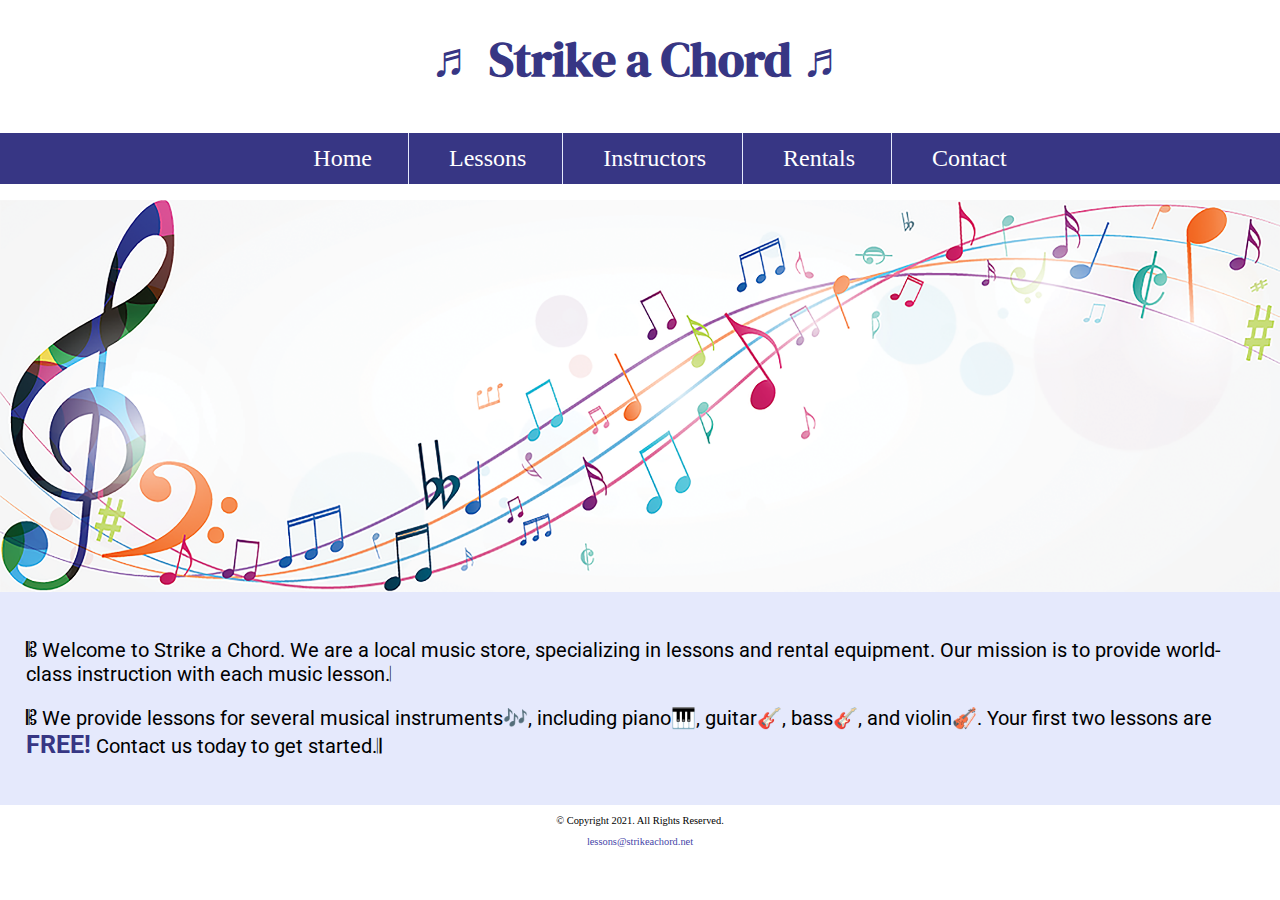
<file: Strike a Chord/Music/index.html>
<!DOCTYPE html> 
<html lang="en">
<link rel="stylesheet" href="css/styles.css">
<!--
    Lucas Voorhees
    index.html
    10/31/20
-->
<head>

    <title>
        Strike a Chord: Home Page
    </title>

    <meta charset="utf-8">

    <meta name="viewport" content="width=device-width, initial-scale=1.0">

       <style> @import url('https://fonts.googleapis.com/css2?family=DM+Serif+Display:ital@1&family=Roboto&display=swap');</style>

    
</head>
<body>
    <header>
        <h1><span class="tab-desk">&#9836;</span> Strike a Chord  <span class="tab-desk">&#9836;</span></h1>
    </header>

    <nav>
        <ul>
           <li> <a href="index.html">Home</a> </li>
           <li> <a href="lessons.html">Lessons</a> </li>
           <li> <a href="instuctors.html">Instructors</a> </li>
           <li> <a href="rentals">Rentals</a> </li>
           <li> <a href="contact.html">Contact</a> </li>
        </ul>
    </nav>
     <!-- Hero Imgage -->
     <div id=hero class=tab-desk>
        <img src="images/music-notes.png" alt="colorful music notes" title="Colorful Music Notes"
     

            <!-- Use the main area to add the main content to the webpage-->
     </div>
    <main>
       <div id="intro">
             <p>
             &#119073;  Welcome to Strike a Chord. We are a local music store, specializing in lessons and rental equipment. Our mission is to provide world-class instruction with each music lesson.&#119040;
            </p>
        
             <p>
             &#119073;  We provide lessons for several musical instruments&#127926;, including piano&#127929;, guitar&#127928;, bass&#127928;, and violin&#127931;. Your first two lessons are <span class="action">FREE!</span> Contact us today to get started.&#119042;
            </p>
        </div>
    </main>

    <footer>
        <p>
            &copy; Copyright 2021. All Rights Reserved.
        </p>
        <p>
            <a href="mailto:lessons@strikeachord.net">lessons@strikeachord.net</a> 
        </p>
    </footer>
</body>
</html>
</file>
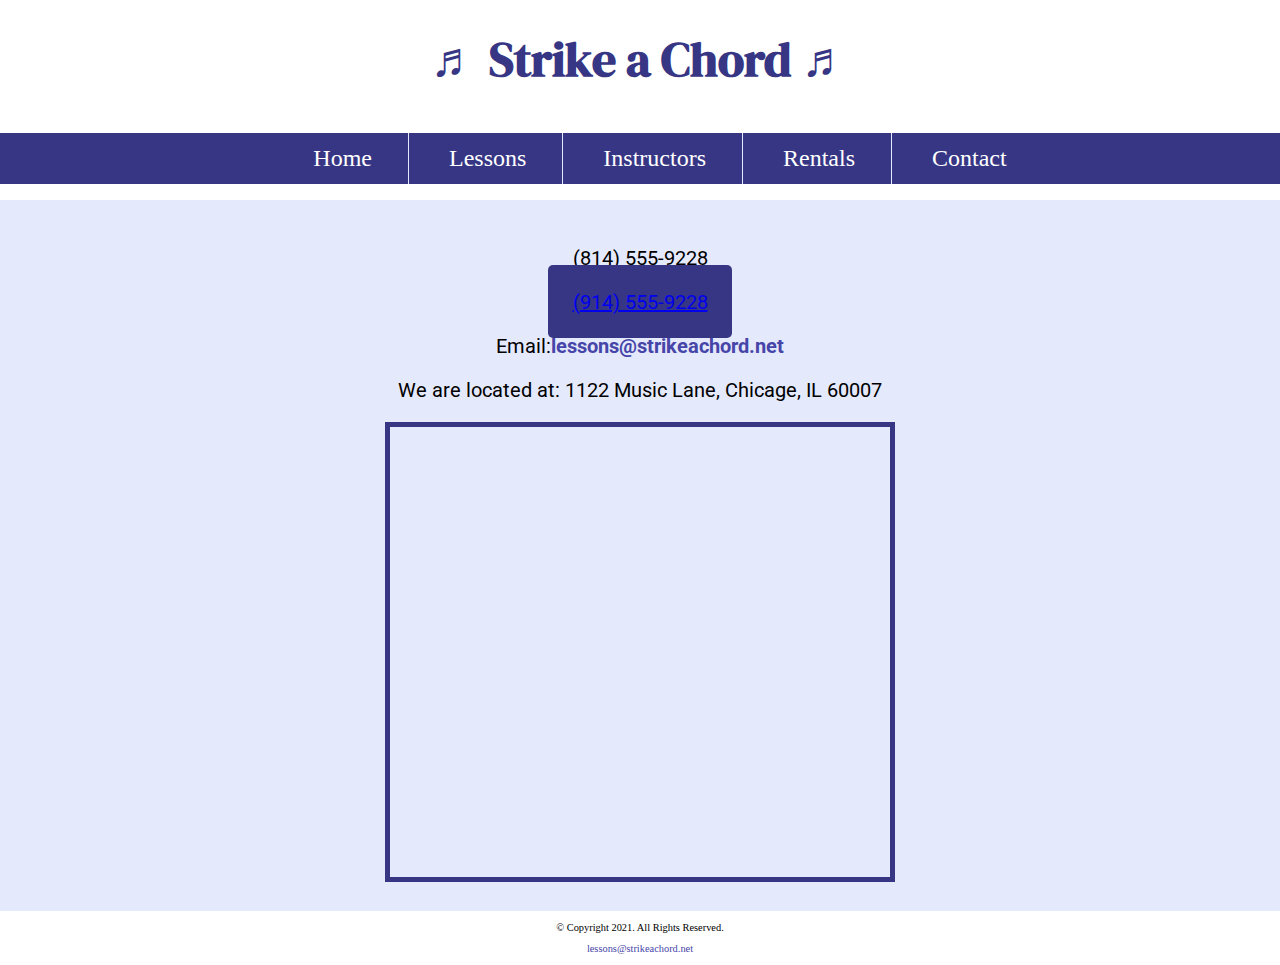
<file: Strike a Chord/Music/contact.html>
<!DOCTYPE html> 
<html lang="en">
<link rel="stylesheet" href="css/styles.css">
<!--
    Lucas Voorhees
    contact.html
    11/08/20
-->
<head>
    <title>
        Contact
    </title>
    <meta charset="utf-8">
    <meta name="viewport" content="width=device-width, initial-scale=1.0">
    
    <style> @import url('https://fonts.googleapis.com/css2?family=DM+Serif+Display:ital@1&family=Roboto&display=swap');</style>
    
</head>
<body>
    <header>
        <h1><span class="tab-desk">&#9836;</span> Strike a Chord  <span class="tab-desk">&#9836;</span></h1>
    </header>
    <nav>
        <ul>
            <li> <a href="index.html">Home</a> </li>
            <li> <a href="lessons.html">Lessons</a> </li>
            <li> <a href="instuctors.html">Instructors</a> </li>
            <li> <a href="rentals">Rentals</a> </li>
            <li> <a href="contact.html">Contact</a> </li>
         </ul>
    </nav>

            <!-- Use the main area to add the main content to the webpage-->

    <main>
        <div id="contact">
            <h2 class="tel-link mobile">Contact us today to schedule your first lesson.</h2>
            <p class="tab-desk">(814) 555-9228</p>
            <p>
                <a href="(914)555-9228" class=tel-link>(914) 555-9228</a>
            </p>
            <p>
                Email:<a href="mailto:lessons@strikeachord.net" class=email-link>lessons@strikeachord.net</a>
            </p>
            <p>
                We are located at: 1122 Music Lane, Chicage, IL 60007
            </p>
            <iframe class=map src="https://www.google.com/maps/embed?pb=!1m18!1m12!1m3!1d190256.0989877382!2d-87.87204601395366!3d41.83364785092686!2m3!1f0!2f0!3f0!3m2!1i1024!2i768!4f13.1!3m3!1m2!1s0x880e2c3cd0f4cbed%3A0xafe0a6ad09c0c000!2sChicago%2C%20IL!5e0!3m2!1sen!2sus!4v1604878219625!5m2!1sen!2sus" width="600" height="450" allowfullscreen="" aria-hidden="false" tabindex="0"></iframe>
        </div>
    </main>
    
    <footer>
        <p>
            &copy; Copyright 2021. All Rights Reserved.
        </p>
        <p>
            <a href="lessons@strikeachord.net">lessons@strikeachord.net</a> 
        </p>
    </footer>
</body>
</html>
</file>
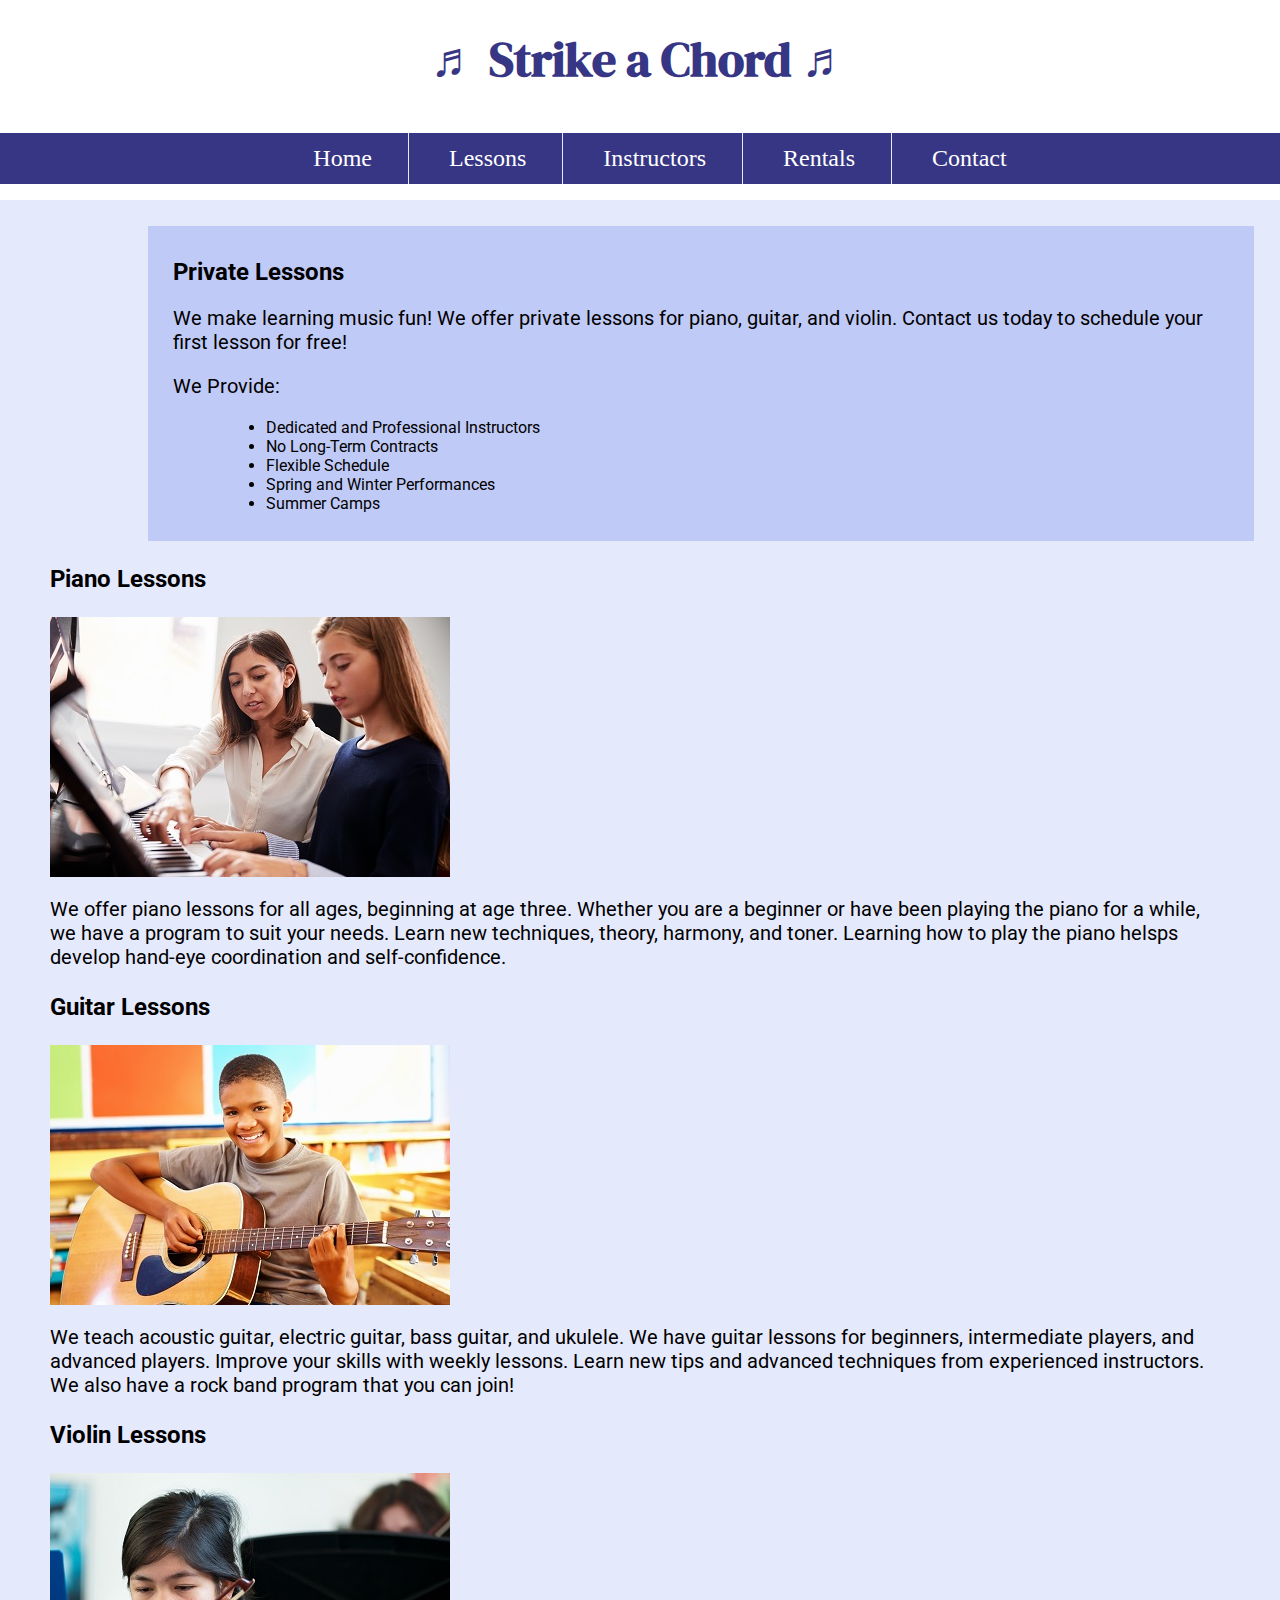
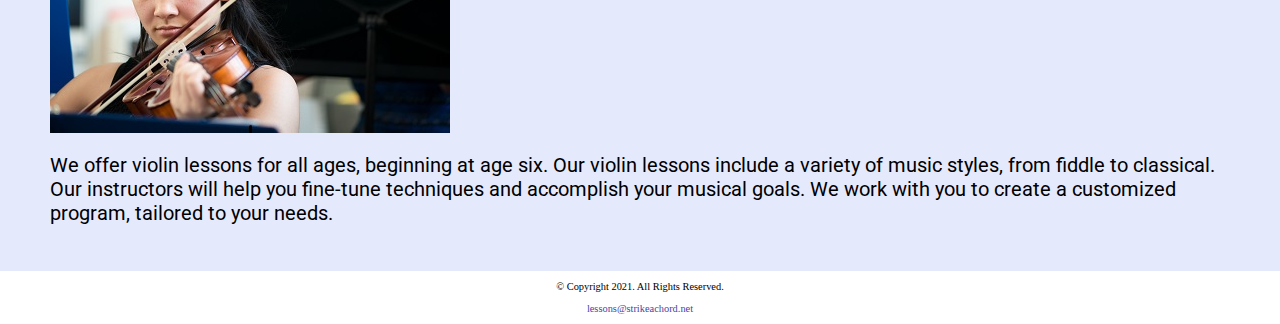
<file: Strike a Chord/Music/lessons.html>
<!DOCTYPE html> 
<html lang="en">
<link rel="stylesheet" href="css/styles.css">
<!--
    Lucas Voorhees
    lessons.html
    11/8/20
-->
<head>
    <title>
       Lessons
    </title>
    <meta charset="utf-8">
    <meta name="viewport" content="width=device-width, initial-scale=1.0">

    <style> @import url('https://fonts.googleapis.com/css2?family=DM+Serif+Display:ital@1&family=Roboto&display=swap');</style>
        
</head>
<body>
    <header>
        <h1><span class="tab-desk">&#9836;</span> Strike a Chord  <span class="tab-desk">&#9836;</span></h1>
    </header>
    <nav>
        <ul>
            <li> <a href="index.html">Home</a> </li>
            <li> <a href="lessons.html">Lessons</a> </li>
            <li> <a href="instuctors.html">Instructors</a> </li>
            <li> <a href="rentals">Rentals</a> </li>
            <li> <a href="contact.html">Contact</a> </li>
         </ul>
    </nav>
   

            <!-- Use the main area to add the main content to the webpage-->

    <main>
        <div id="info">
            <h2>Private Lessons</h2>
            <p>
                We make learning music fun! We offer private lessons for piano, guitar, and violin. Contact us today to schedule your first lesson for free!
            </p>
            <p>
                We Provide:
            </p>
            <ul>
                <li>Dedicated and Professional Instructors</li>
                <li>No Long-Term Contracts</li>
                <li>Flexible Schedule</li>
                <li>Spring and Winter Performances</li>
                <li>Summer Camps</li>
            </ul>
        </div>

        <div id="piano">
            <h3>Piano Lessons</h3>
            <img src="images/piano-lesson.jpg" alt="piano teacher and student sitting at a piano" title="Piano Teacher and Student Sitting at a Piano" class=round>
            <p>
                We offer piano lessons for all ages, beginning at age three. 
                Whether you are a beginner or have been playing the piano for a while,
                we have a program to suit your needs. Learn new techniques, theory, 
                harmony, and toner. Learning how to play the piano helsps develop hand-eye 
                coordination and self-confidence.
            </p>
        </div>

        <div id="guitar">
            <h3>Guitar Lessons</h3>
            <img src="images/child-guitar.jpg" alt="child with a smile holding a guitar" title="Child with a smile holding a guitar" class=round>
            <p>
                We teach acoustic guitar, electric guitar, bass guitar, and ukulele. We have guitar lessons for beginners, 
                intermediate players, and advanced players. Improve your skills with weekly lessons. Learn new tips and
                advanced techniques from experienced instructors. We also have a rock band program that you can join!
            </p>
        </div>

        <div id="violin">
            <h3>Violin Lessons</h3>
            <img src="images/woman-violin.jpg" alt="woman playing the violin" title="woman playing the violin" class=round>
            <p>
                We offer violin lessons for all ages, beginning at age six. Our violin lessons include a variety of music
                styles, from fiddle to classical. Our instructors will help you fine-tune techniques and accomplish your 
                musical goals. We work with you to create a customized program, tailored to your needs.
            </p>
        </div>
    </main>
    
    <footer>
        <p>
            &copy; Copyright 2021. All Rights Reserved.
        </p>
        <p>
            <a href="mailto:lessons@strikeachord.net">lessons@strikeachord.net</a> 
        </p>
    </footer>
</body>
</html>
</file>
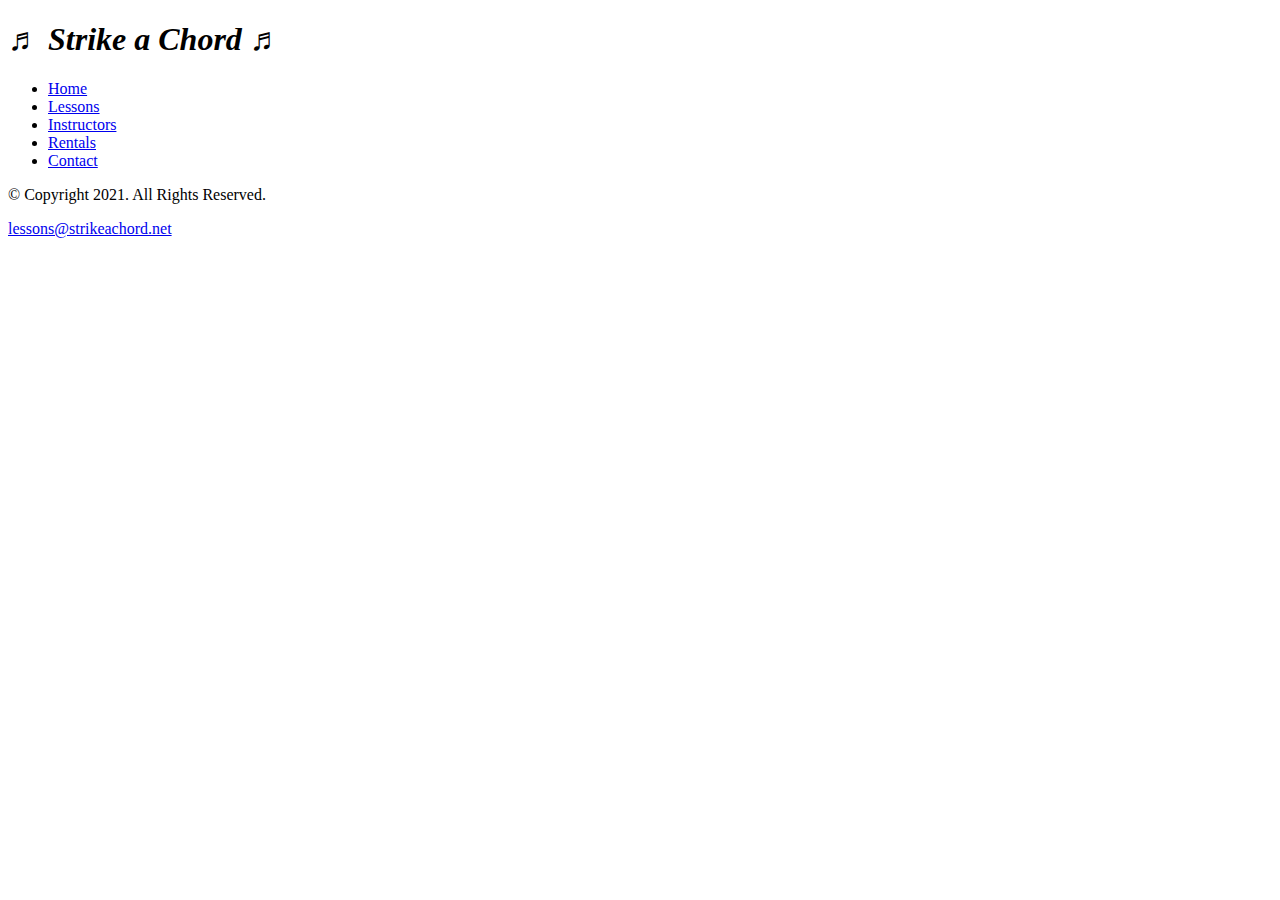
<file: Strike a Chord/Music/template.html>
<!DOCTYPE html> 
<html lang="en">
<!--
    Lucas Voorhees
    template.html
    10/31/20
-->
<head>
    <title>
        Strike a Chord: Template
    </title>
    <meta charset="utf-8">
    <meta name="viewport" content="width=device-width, initial-scale=1.0">
    <style> @import url('https://fonts.googleapis.com/css2?family=DM+Serif+Display:ital@1&family=Roboto&display=swap');</style>
</head>
<body>
    <header>
        <h1><i><span class="tab-desk">&#9836;</span> Strike a Chord  <span class="tab-desk">&#9836;</span></i></h1>
    </header>
    <nav>
        <ul>
            <li> <a href="index.html">Home</a> </li>
            <li> <a href="lessons.html">Lessons</a> </li>
            <li> <a href="instuctors.html">Instructors</a> </li>
            <li> <a href="rentals">Rentals</a> </li>
            <li> <a href="contact.html">Contact</a> </li>
         </ul>
    </nav>

            <!-- Use the main area to add the main content to the webpage-->

    <main>
        <div></div>
    </main>
    
    <footer>
        <p>
            &copy; Copyright 2021. All Rights Reserved.
        </p>
        <p>
            <a href="lessons@strikeachord.net">lessons@strikeachord.net</a> 
        </p>
    </footer>
</body>
</html>
</file>
<file: Strike a Chord/Music/css/styles.css>
/*
Author: Lucas Voorhees
Date: 11/15/20
File Name: styles.css
*/
/*css Reset*/
body, header, nav, main, footer, img, h1 
{
    margin: 0;
    padding:  0;
    border: 0;
}
   
/* style rules for images */
img
{
    max-width: 100%;
    display: block;
}

/* Style rules for mobile viewports */

/* Hide tab-desk class */
.tab-desk 
{
display: none;
}
/* Style rules for header content*/
header
{
    text-align: center;
    font-size: 1.5em;
    color: #373684;
}

h1
{
    font-family: 'DM Serif Display', serif;
}

/* Style Rules for navigation area*/
nav
{
    background-color: #373684;
}

nav ul
{
    list-style-type: none;
    text-align: center;
}

nav li
{
    display: block;
    border-top: 1px solid #e5e9fc;
    font-size: 2em;
}

nav li a 
{
    display: block;
    color: #fff;
    text-align: center;
    padding: 0.5em 1em;
    text-decoration: none;
}

/* Style rules for main content */
main
{
    padding: 2%;
    background-color: #e5e9fc;
    overflow: auto;
    font-family:'Roboto', sans-serif;
}

main p
{
    font-size: 1.25em;
}

.action
{
    font-size: 1.25em;
    color: #373684;
    font-weight: bold;
}

#piano, #guitar, #violin
{
   
    margin: 0 2%;
}

#info
{
   clear: left;
   background-color: #c0caf7;
   padding: 1% 2%; 
}

#round
{
    border-radius: 8px
}

#info
{
    margin-left: 10%;
}

#contact
{
    text-align: center;
}

.tel-link {
    background-color: #373684;
    padding: 2%;
    margin: 0 auto;
    width: 80%;
    text-align: center;
    border-radius: 5px;
}

.tel-link a
{
    color: #fff;
    text-decoration: none;
    font-size: 1.5em;
    display: block;
}

#contact .email-link
{
    color: #4645a8;
    text-decoration: none;
    font-weight: bold;
}

.map
{
    border: 5px solid #373684;
    width: 95%;
    height: 50%;
}

/* style rules for footer content */
footer
{
    text-align: center;
    font-size: 0.65em;
    clear: left;
}

footer a
{
    color: #4645a8;
    text-decoration: none;
}

 /* Media Wuery for Tablet Viewport */
 @media screen and (min-width:550px), print
 {
     /* Tablet Viewport: Show tab-desk class, hide mobile class */
    .tab-desk 
    {
        display:block;
    }
    .mobile
    {
        display:none;
    }
    /* Tablet Viewport: Style rule for header content */
    span.tab-desk
    {
        display: inline;
    }
    /* Tablet Viewport: Style rules for nav area */
    nav li
    {
        border-top: none;
        display: inline-block;
        font-size: 1.5em;
        border-right: 1px solid #e5e9fc 
    }
    nav li:last-child
    {
       border-right: none; 
    }
    nav li a
    {
        padding-top: .25em;
        padding-bottom: .25em;
        padding-left: .5em;
        padding-right: .5em;
    }
    /* Tablet Viewport: Syle rule for map */
    .map
    {
        width: 500px;
        height: 450px;
    }
 }
 /* Media Query for Desktop View */
 @media screen and (min-width:769px), print
 {
    /* Desktop Viewport: Style rules for header */
    header
    {
        padding: 2%;
    }
     /* Desktop Viewport: Style rules for nav area */
     nav li a
     {
         padding-top: 0.5em;
         padding-bottom: 0.5em;
         padding-left: 1.5em;
         padding-right: 1.5em;
     }
     nav li a:hover 
     {
         color: #373684;
         background-color: #e5e9fc;
     }
     /* Desktop Viewport: Style rules for main content */
     #info ul 
     {
         margin-left: 5%;
     }
     h3
     {
         font-size: 1.5em;
     }
     #piano #guitar #violin
     {
         width: 29%;
         float: left;
         margin-top: 0;
         margin-bottom: 0;
         margin-left: 2%;
         margin-right: 2%;
     }
 }
 /* Media Quary for Print */
 @media print 
 {
 body
 {
     background-color: #fff;
     color: #000
 }
 }
</file>
